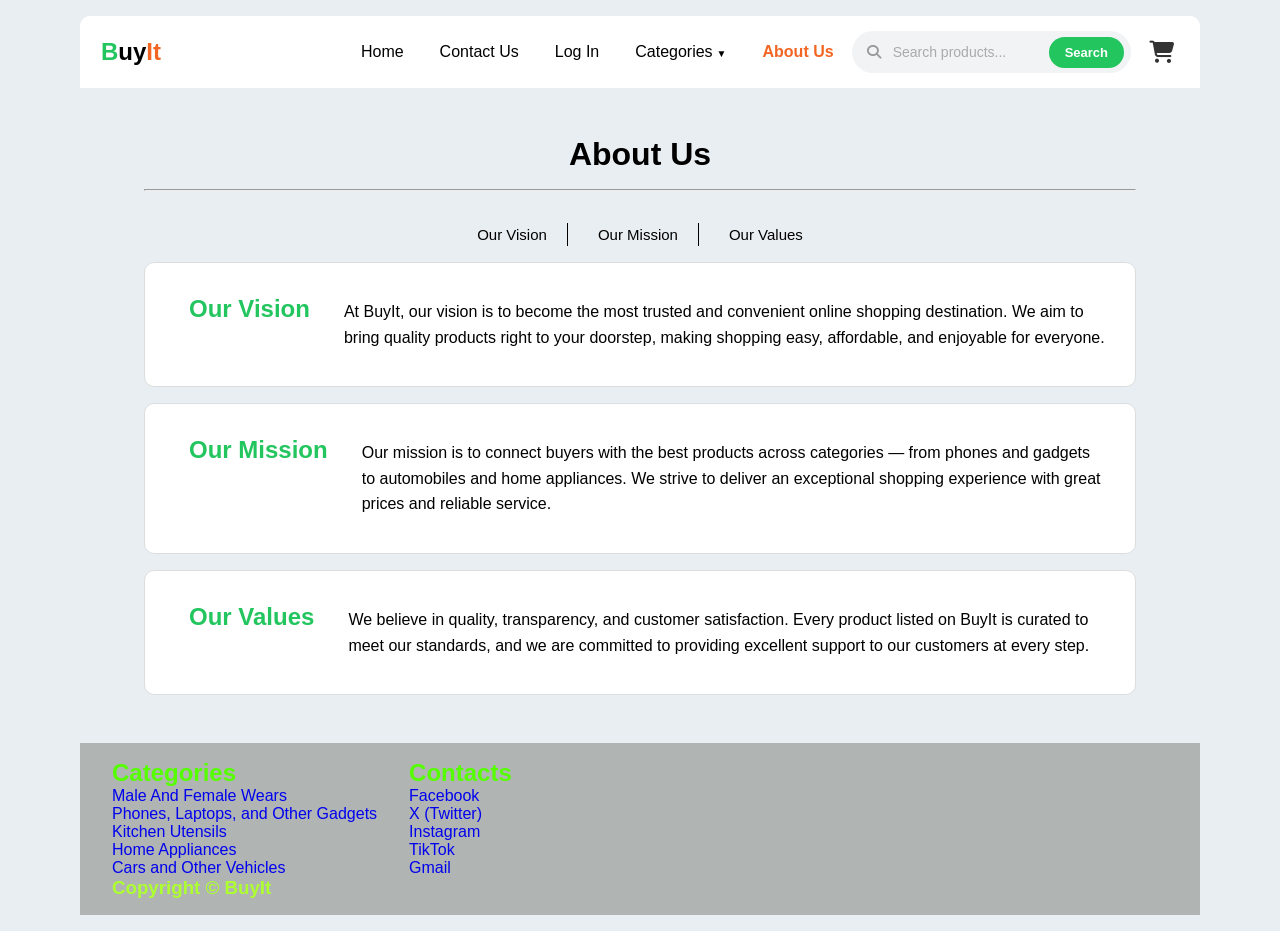
<file: about.html>
<!DOCTYPE html>
<html lang="en">
<head>
    <meta charset="UTF-8">
    <meta name="viewport" content="width=device-width, initial-scale=1.0">
    <title>About Us</title>
    <link rel="stylesheet" href="https://cdnjs.cloudflare.com/ajax/libs/font-awesome/6.7.2/css/all.min.css" integrity="sha512-Evv84Mr4kqVGRNSgIGL/F/aIDqQb7xQ2vcrdIwxfjThSH8CSR7PBEakCr51Ck+w+/U6swU2Im1vVX0SVk9ABhg==" crossorigin="anonymous" referrerpolicy="no-referrer" />
    <link rel="stylesheet" href="./css/stle.css">
    <script src="./js/main.js" defer></script>
</head>
<body>
  <div class="design">
    <header class="site-header">
    <div class="container">
      <div class="logo">Buy<span>It</span></div>

      <button class="menu-toggle" id="menu-toggle">&#9776;</button>

      <nav class="main-nav" id="main-nav">
        <ul>
          <li><a href="index.html">Home</a></li>
          <li><a href="contact.html">Contact Us</a></li>
          <li><a href="login.html">Log In</a></li>
          <li class="has-dropdown">
            <a href="#">Categories<span class="arrow">▼</span></a>
            <ul class="dropdown">
              <li><a href="#">Fresh Produce</a></li>
              <li><a href="#">Meat &amp; Seafood</a></li>
              <li><a href="#">Dairy &amp; Eggs</a></li>
              <li><a href="#">Bakery</a></li>
              <li><a href="#">Beverages</a></li>
              <li><a href="#">Snacks &amp; Confectionery</a></li>
              <li><a href="#">Frozen Foods</a></li>
              <li><a href="#">Canned &amp; Packaged Foods</a></li>
              <li><a href="#">Cereals &amp; Breakfast</a></li>
              <li><a href="#">Condiments &amp; Spices</a></li>
              <li><a href="#">Personal Care &amp; Hygiene</a></li>
              <li><a href="#">Household &amp; Cleaning</a></li>
              <li><a href="#">Baby Products</a></li>
              <li><a href="#">Pet Supplies</a></li>
              <li><a href="#">Health &amp; Wellness</a></li>
              <li><a href="phones.html">Electronics &amp; Gadgets</a></li>
              <li><a href="wears.html">Clothing &amp; Accessories</a></li>
              <li><a href="home_ele.html">Home Appliances</a></li>
              <li><a href="kitchen.html">Kitchen Utensils</a></li>
              <li><a href="#">Stationery &amp; Office</a></li>
              <li><a href="automobile.html">Automotive</a></li>
              <li><a href="#">Sports &amp; Outdoors</a></li>
              <li><a href="#">Toys &amp; Games</a></li>
            </ul>
          </li>
          <li><a href="about.html">About Us</a></li>
        </ul>
      </nav>
      <div class="header-actions">
        <div class="srch">
          <form action="#">
            <i class="fa-solid fa-magnifying-glass search-icon"></i>
            <input type="search" id="search" placeholder="Search products...">
            <button type="submit">Search</button>
          </form>
        </div>
        <a href="cart.html" class="cart-link">
          <i class="fa-solid fa-cart-shopping"></i>
          <span class="cart-badge hidden" id="cart-badge">0</span>
        </a>
      </div>
    </div>
  </header>

  <section class="about-section">
    <h1 class="about_h1">About Us</h1>
    <hr>
    <nav class="about_nav">
      <a href="#vision">Our Vision</a>
      <a href="#mission">Our Mission</a>
      <a href="#values">Our Values</a>
    </nav>

    <div class="about_vision" id="vision">
      <h2>Our Vision</h2>
      <p>At BuyIt, our vision is to become the most trusted and convenient online shopping destination. We aim to bring quality products right to your doorstep, making shopping easy, affordable, and enjoyable for everyone.</p>
    </div>

    <div class="about_vision" id="mission">
      <h2>Our Mission</h2>
      <p>Our mission is to connect buyers with the best products across categories — from phones and gadgets to automobiles and home appliances. We strive to deliver an exceptional shopping experience with great prices and reliable service.</p>
    </div>

    <div class="about_vision" id="values">
      <h2>Our Values</h2>
      <p>We believe in quality, transparency, and customer satisfaction. Every product listed on BuyIt is curated to meet our standards, and we are committed to providing excellent support to our customers at every step.</p>
    </div>
  </section>

  <footer>
    <div class="footer-content">
      <div class="footer_categories">
        <h2>Categories</h2>
        <ul>
          <li><a href="wears.html">Male And Female Wears</a></li>
          <li><a href="phones.html">Phones, Laptops, and Other Gadgets</a></li>
          <li><a href="kitchen.html">Kitchen Utensils</a></li>
          <li><a href="home_ele.html">Home Appliances</a></li>
          <li><a href="automobile.html">Cars and Other Vehicles</a></li>
        </ul>
      </div>
      <div class="footer_contact">
        <h2>Contacts</h2>
        <ul>
          <li><a href="https//www.facebook.com/">Facebook</a></li>
          <li><a href="https//www.x.com">X (Twitter)</a></li>
          <li><a href="https//www.ig.com">Instagram</a></li>
          <li><a href="https//wwww.tiktok.com">TikTok</a></li>
          <li><a href="https//wwww.gmail.com">Gmail</a></li>
        </ul>
      </div>
    </div>
    <h3>Copyright &copy; BuyIt</h3>
  </footer>
  </div>
</body>
</html>
</file>
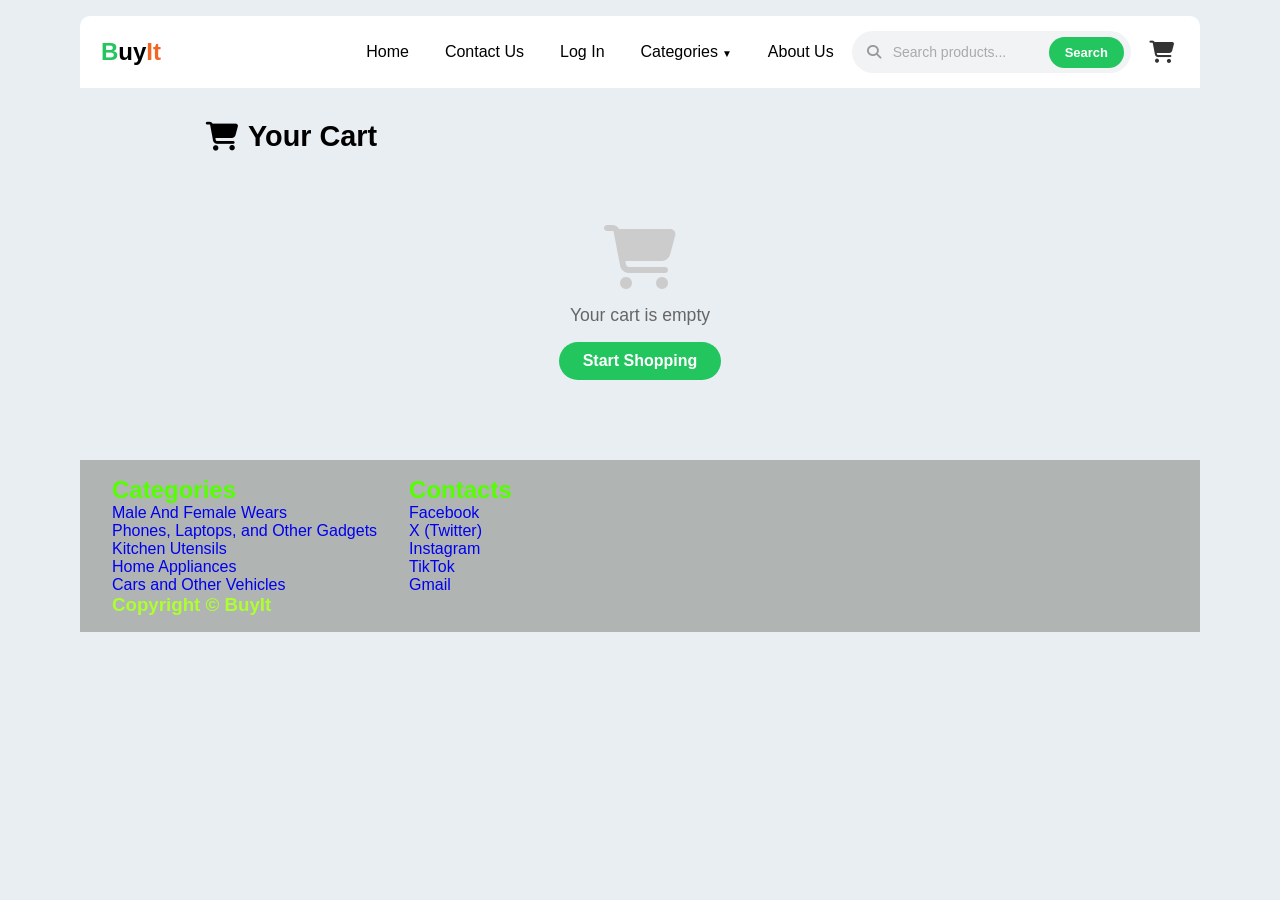
<file: cart.html>
<!DOCTYPE html>
<html lang="en">
<head>
    <meta charset="UTF-8">
    <meta name="viewport" content="width=device-width, initial-scale=1.0">
    <title>Your Cart - Buy All</title>
    <link rel="stylesheet" href="https://cdnjs.cloudflare.com/ajax/libs/font-awesome/6.7.2/css/all.min.css" integrity="sha512-Evv84Mr4kqVGRNSgIGL/F/aIDqQb7xQ2vcrdIwxfjThSH8CSR7PBEakCr51Ck+w+/U6swU2Im1vVX0SVk9ABhg==" crossorigin="anonymous" referrerpolicy="no-referrer" />
    <link rel="stylesheet" href="./css/stle.css">
    <script src="./js/main.js" defer></script>
</head>
<body>
   <div class="design">
     <header class="site-header">
    <div class="container">
      <div class="logo">Buy<span>It</span></div>

      <button class="menu-toggle" id="menu-toggle">&#9776;</button>

      <nav class="main-nav" id="main-nav">
        <ul>
          <li><a href="index.html">Home</a></li>
          <li><a href="contact.html">Contact Us</a></li>
          <li><a href="login.html">Log In</a></li>
          <li class="has-dropdown">
            <a href="#">Categories<span class="arrow">▼</span></a>
            <ul class="dropdown">
              <li><a href="#">Fresh Produce</a></li>
              <li><a href="#">Meat &amp; Seafood</a></li>
              <li><a href="#">Dairy &amp; Eggs</a></li>
              <li><a href="#">Bakery</a></li>
              <li><a href="#">Beverages</a></li>
              <li><a href="#">Snacks &amp; Confectionery</a></li>
              <li><a href="#">Frozen Foods</a></li>
              <li><a href="#">Canned &amp; Packaged Foods</a></li>
              <li><a href="#">Cereals &amp; Breakfast</a></li>
              <li><a href="#">Condiments &amp; Spices</a></li>
              <li><a href="#">Personal Care &amp; Hygiene</a></li>
              <li><a href="#">Household &amp; Cleaning</a></li>
              <li><a href="#">Baby Products</a></li>
              <li><a href="#">Pet Supplies</a></li>
              <li><a href="#">Health &amp; Wellness</a></li>
              <li><a href="phones.html">Electronics &amp; Gadgets</a></li>
              <li><a href="wears.html">Clothing &amp; Accessories</a></li>
              <li><a href="home_ele.html">Home Appliances</a></li>
              <li><a href="kitchen.html">Kitchen Utensils</a></li>
              <li><a href="#">Stationery &amp; Office</a></li>
              <li><a href="automobile.html">Automotive</a></li>
              <li><a href="#">Sports &amp; Outdoors</a></li>
              <li><a href="#">Toys &amp; Games</a></li>
            </ul>
          </li>
          <li><a href="about.html">About Us</a></li>
        </ul>
      </nav>
      <div class="header-actions">
        <div class="srch">
          <form action="#">
            <i class="fa-solid fa-magnifying-glass search-icon"></i>
            <input type="search" id="search" placeholder="Search products...">
            <button type="submit">Search</button>
          </form>
        </div>
        <a href="cart.html" class="cart-link">
          <i class="fa-solid fa-cart-shopping"></i>
          <span class="cart-badge hidden" id="cart-badge">0</span>
        </a>
      </div>
    </div>
  </header>

  <div class="cart-container">
    <h1><i class="fa-solid fa-cart-shopping"></i> Your Cart</h1>

    <div id="cart-empty" class="cart-empty" style="display:none;">
      <i class="fa-solid fa-cart-shopping"></i>
      <p>Your cart is empty</p>
      <a href="INDEX.HTML">Start Shopping</a>
    </div>

    <div id="cart-items" class="cart-items" style="display:none;"></div>

    <div id="cart-summary" class="cart-summary" style="display:none;">
      <div class="cart-summary-row">
        <span>Items</span>
        <span id="cart-count">0</span>
      </div>
      <div class="cart-summary-row total">
        <span>Total</span>
        <span id="cart-total">#0</span>
      </div>
      <button class="checkout-btn" id="checkout-btn">
        <i class="fa-solid fa-lock"></i> Proceed to Checkout
      </button>
    </div>
  </div>

  <footer>
    <div class="footer-content">
      <div class="footer_categories">
        <h2>Categories</h2>
        <ul>
          <li><a href="wears.html">Male And Female Wears</a></li>
          <li><a href="phones.html">Phones, Laptops, and Other Gadgets</a></li>
          <li><a href="kitchen.html">Kitchen Utensils</a></li>
          <li><a href="home_ele.html">Home Appliances</a></li>
          <li><a href="automobile.html">Cars and Other Vehicles</a></li>
        </ul>
      </div>
      <div class="footer_contact">
        <h2>Contacts</h2>
        <ul>
          <li><a href="https://www.facebook.com/">Facebook</a></li>
          <li><a href="https://www.x.com">X (Twitter)</a></li>
          <li><a href="https://www.instagram.com">Instagram</a></li>
          <li><a href="https://www.tiktok.com">TikTok</a></li>
          <li><a href="https://www.gmail.com">Gmail</a></li>
        </ul>
      </div>
    </div>
    <h3>Copyright &copy; BuyIt</h3>
  </footer>
  </div>
</body>
</html>
</file>
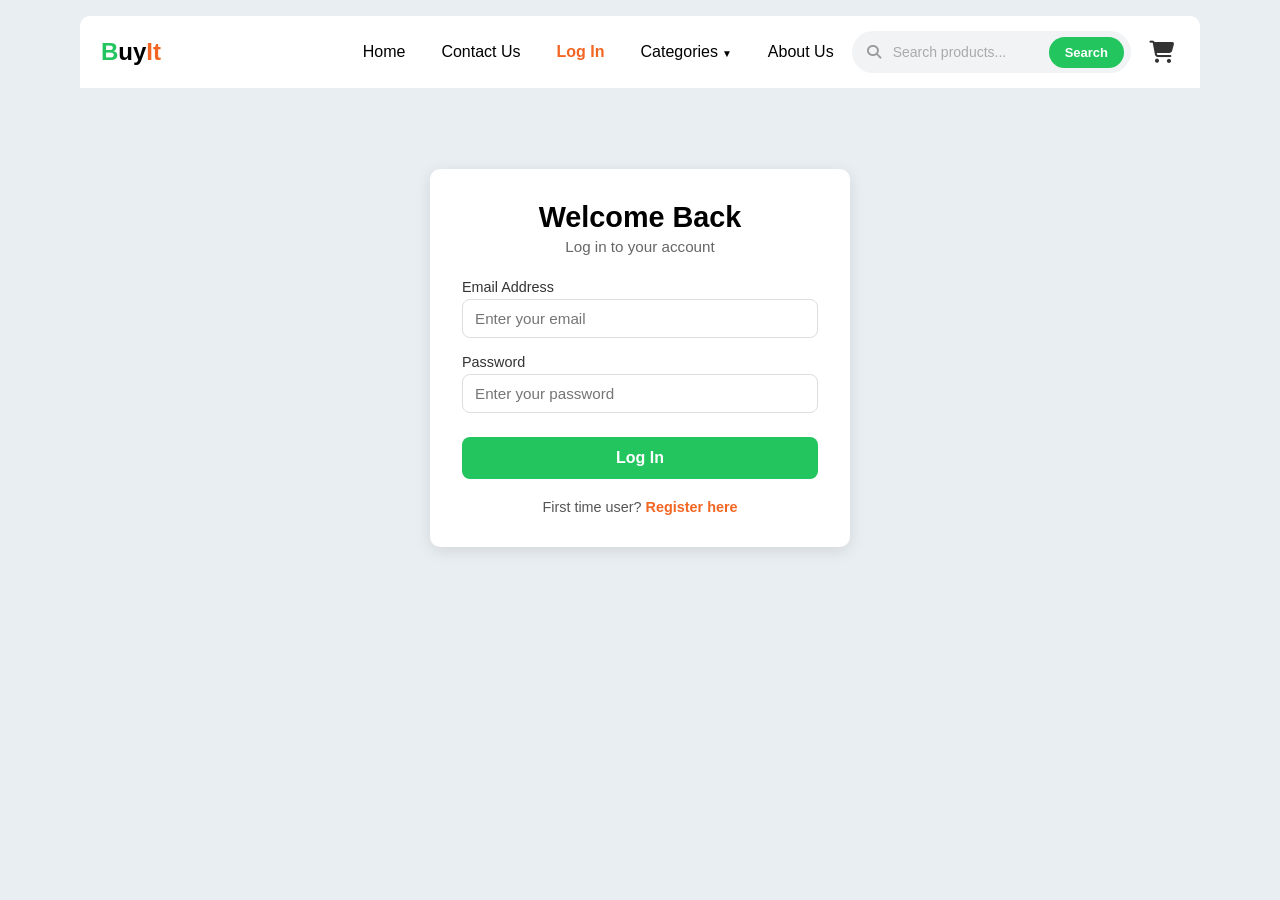
<file: login.html>
<!DOCTYPE html>
<html lang="en">
<head>
    <meta charset="UTF-8">
    <meta name="viewport" content="width=device-width, initial-scale=1.0">
    <title>Login - Buy All</title>
    <link rel="stylesheet" href="https://cdnjs.cloudflare.com/ajax/libs/font-awesome/6.7.2/css/all.min.css" integrity="sha512-Evv84Mr4kqVGRNSgIGL/F/aIDqQb7xQ2vcrdIwxfjThSH8CSR7PBEakCr51Ck+w+/U6swU2Im1vVX0SVk9ABhg==" crossorigin="anonymous" referrerpolicy="no-referrer" />
    <link rel="stylesheet" href="./css/stle.css">
    <script src="./js/main.js" defer></script>
</head>
<body>   
     <div class="design">
 <header class="site-header">
    <div class="container">
       
 <div class="logo">Buy<span>It</span></div>

      <button class="menu-toggle" id="menu-toggle">&#9776;</button>
      <nav class="main-nav" id="main-nav">
        <ul>
          <li><a href="index.html">Home</a></li>
           <li><a href="contact.html">Contact Us</a></li>
              <li><a href="login.html">Log In</a></li>
          </li>
          <li class="has-dropdown">
            <a href="#">Categories<span class="arrow">▼</span></a>
            <ul class="dropdown">
              <li><a href="#">Fresh Produce</a></li>
              <li><a href="#">Meat &amp; Seafood</a></li>
              <li><a href="#">Dairy &amp; Eggs</a></li>
              <li><a href="#">Bakery</a></li>
              <li><a href="#">Beverages</a></li>
              <li><a href="#">Snacks &amp; Confectionery</a></li>
              <li><a href="#">Frozen Foods</a></li>
              <li><a href="#">Canned &amp; Packaged Foods</a></li>
              <li><a href="#">Cereals &amp; Breakfast</a></li>
              <li><a href="#">Condiments &amp; Spices</a></li>
              <li><a href="#">Personal Care &amp; Hygiene</a></li>
              <li><a href="#">Household &amp; Cleaning</a></li>
              <li><a href="#">Baby Products</a></li>
              <li><a href="#">Pet Supplies</a></li>
              <li><a href="#">Health &amp; Wellness</a></li>
              <li><a href="phones.html">Electronics &amp; Gadgets</a></li>
              <li><a href="wears.html">Clothing &amp; Accessories</a></li>
              <li><a href="home_ele.html">Home Appliances</a></li>
              <li><a href="kitchen.html">Kitchen Utensils</a></li>
              <li><a href="#">Stationery &amp; Office</a></li>
              <li><a href="automobile.html">Automotive</a></li>
              <li><a href="#">Sports &amp; Outdoors</a></li>
              <li><a href="#">Toys &amp; Games</a></li>
            </ul>
          </li>
          <li><a href="about.html">About Us</a></li>
        </ul>
      </nav>
      <div class="header-actions">
        <div class="srch">
          <form action="#">
            <i class="fa-solid fa-magnifying-glass search-icon"></i>
            <input type="search" id="search" placeholder="Search products...">
            <button type="submit">Search</button>
          </form>
        </div>
        <a href="cart.html" class="cart-link">
          <i class="fa-solid fa-cart-shopping"></i>
          <span class="cart-badge hidden" id="cart-badge">0</span>
        </a>
      </div>
    </div>
  </header>

    <div class="auth-container">
      <div class="auth-form">
        <h1 class="auth-title">Welcome Back</h1>
        <p class="auth-subtitle">Log in to your account</p>

        <form action="#" method="post">
          <div class="form-group">
            <label for="email">Email Address</label>
            <input type="email" id="email" name="email" placeholder="Enter your email" required>
          </div>

          <div class="form-group">
            <label for="password">Password</label>
            <input type="password" id="password" name="password" placeholder="Enter your password" required>
          </div>

          <button type="submit" class="auth-btn">Log In</button>
        </form>

        <p class="auth-switch">
          First time user? <a href="register.html">Register here</a>
        </p>
      </div>
    </div>

   </div>
</body>
</html>
</file>
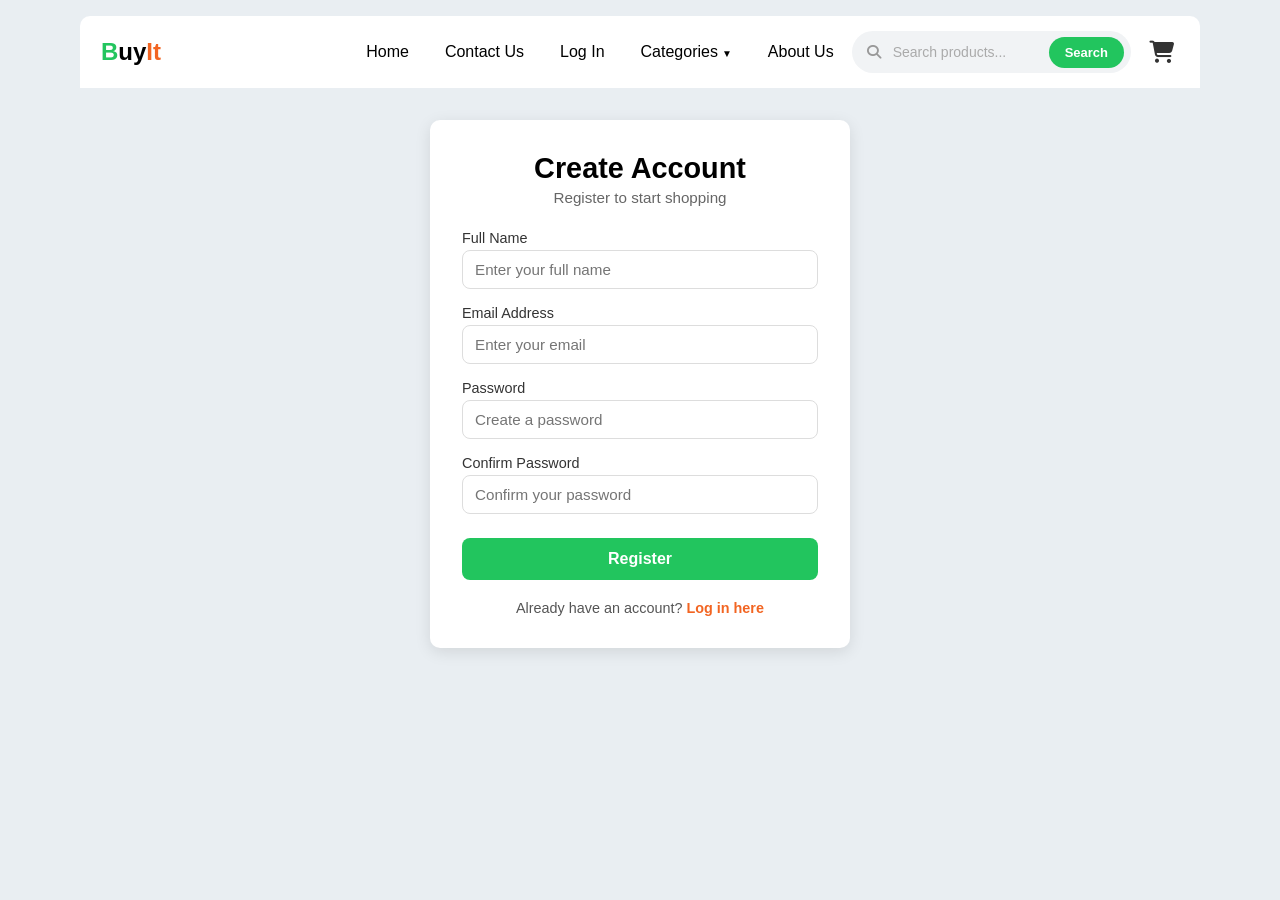
<file: register.html>
<!DOCTYPE html>
<html lang="en">
<head>
    <meta charset="UTF-8">
    <meta name="viewport" content="width=device-width, initial-scale=1.0">
    <title>Register - Buy All</title>
    <link rel="stylesheet" href="https://cdnjs.cloudflare.com/ajax/libs/font-awesome/6.7.2/css/all.min.css" integrity="sha512-Evv84Mr4kqVGRNSgIGL/F/aIDqQb7xQ2vcrdIwxfjThSH8CSR7PBEakCr51Ck+w+/U6swU2Im1vVX0SVk9ABhg==" crossorigin="anonymous" referrerpolicy="no-referrer" />
    <link rel="stylesheet" href="./css/stle.css">
    <script src="./js/main.js" defer></script>
</head>
<body>   
     <div class="design">
 <header class="site-header">
    <div class="container">
        <div class="logo">Buy<span>It</span></div>

      <button class="menu-toggle" id="menu-toggle">&#9776;</button>

      <nav class="main-nav" id="main-nav">
        <ul>
          <li><a href="index.html">Home</a></li>
           <li><a href="contact.html">Contact Us</a></li>
              <li><a href="login.html">Log In</a></li>
          </li>
          <li class="has-dropdown">
            <a href="#">Categories<span class="arrow">▼</span></a>
            <ul class="dropdown">
              <li><a href="#">Fresh Produce</a></li>
              <li><a href="#">Meat &amp; Seafood</a></li>
              <li><a href="#">Dairy &amp; Eggs</a></li>
              <li><a href="#">Bakery</a></li>
              <li><a href="#">Beverages</a></li>
              <li><a href="#">Snacks &amp; Confectionery</a></li>
              <li><a href="#">Frozen Foods</a></li>
              <li><a href="#">Canned &amp; Packaged Foods</a></li>
              <li><a href="#">Cereals &amp; Breakfast</a></li>
              <li><a href="#">Condiments &amp; Spices</a></li>
              <li><a href="#">Personal Care &amp; Hygiene</a></li>
              <li><a href="#">Household &amp; Cleaning</a></li>
              <li><a href="#">Baby Products</a></li>
              <li><a href="#">Pet Supplies</a></li>
              <li><a href="#">Health &amp; Wellness</a></li>
              <li><a href="phones.html">Electronics &amp; Gadgets</a></li>
              <li><a href="wears.html">Clothing &amp; Accessories</a></li>
              <li><a href="home_ele.html">Home Appliances</a></li>
              <li><a href="kitchen.html">Kitchen Utensils</a></li>
              <li><a href="#">Stationery &amp; Office</a></li>
              <li><a href="automobile.html">Automotive</a></li>
              <li><a href="#">Sports &amp; Outdoors</a></li>
              <li><a href="#">Toys &amp; Games</a></li>
            </ul>
          </li>
          <li><a href="about.html">About Us</a></li>
        </ul>
      </nav>
      <div class="header-actions">
        <div class="srch">
          <form action="#">
            <i class="fa-solid fa-magnifying-glass search-icon"></i>
            <input type="search" id="search" placeholder="Search products...">
            <button type="submit">Search</button>
          </form>
        </div>
        <a href="cart.html" class="cart-link">
          <i class="fa-solid fa-cart-shopping"></i>
          <span class="cart-badge hidden" id="cart-badge">0</span>
        </a>
      </div>
    </div>
  </header>

    <div class="auth-container">
      <div class="auth-form">
        <h1 class="auth-title">Create Account</h1>
        <p class="auth-subtitle">Register to start shopping</p>

        <form action="#" method="post">
          <div class="form-group">
            <label for="fullname">Full Name</label>
            <input type="text" id="fullname" name="fullname" placeholder="Enter your full name" required>
          </div>

          <div class="form-group">
            <label for="email">Email Address</label>
            <input type="email" id="email" name="email" placeholder="Enter your email" required>
          </div>

          <div class="form-group">
            <label for="password">Password</label>
            <input type="password" id="password" name="password" placeholder="Create a password" required>
          </div>

          <div class="form-group">
            <label for="confirm-password">Confirm Password</label>
            <input type="password" id="confirm-password" name="confirm-password" placeholder="Confirm your password" required>
          </div>

          <button type="submit" class="auth-btn">Register</button>
        </form>

        <p class="auth-switch">
          Already have an account? <a href="login.html">Log in here</a>
        </p>
      </div>
    </div>

   </div>
</body>
</html>
</file>
<file: css/stle.css>
*{
    padding: 0;
    margin: 0;
    font-family: sans-serif;
    box-sizing: border-box;
}
html, body {
    overflow-x: hidden;
}
body{
  background: #E9EEF2;
  align-items: center;
  justify-content: center;
  display: flex;
  
 } 
 .design{
  box-shadow: #737881;
  border-radius: 15px;
  width: 90%;
  padding-top: 0%;
  padding: 1rem;
  
 } 
.logo h2{
    display: inline;
    font-weight: 600;
    padding: 0.75rem 1.5rem;
    border: none;
    border-radius: 1rem;
    color: black;
    background-color: linear-gradient( to right, #34d399, #059669);
    box-shadow: 0 10px 15px -3px rgba(16, 185, 129, 0.4);
    cursor: pointer;
    transition: 0.5s ease-in-out;
}
.logo h2::first-letter{
    color: rgb(238, 14, 14) !important;
}
.logo h2:hover{
    background: linear-gradient(to right, #22c55e, #047857);
    color: aqua;
    transform: scale(1.05);
}

/* copied header practice */

.site-header {
  background-color: #fff;
  padding: 15px 0;
  border-radius: 10px;
  border-bottom-right-radius: 0;
  border-bottom-left-radius: 0%;
  color: white;
}

.container {
  display: flex;
  justify-content: space-between;
  align-items: center;
  max-width: 1200px;
  margin: auto;
  padding: 0 20px;
}

.logo {
  color: #000;
  font-size: 24px;
  font-weight: bold;
  padding: 0 1px;
  white-space: nowrap;
}
/*
  @keyframes bounce {
    0%, 100% { top: 5%; }
    20% { top: 20px; }
    60% { left: 10%; }
    70% { top: 0%; }
    80% { right: 0%; }
  }
*/

.logo span {
  color: #f26522;
}
.logo::first-letter{
  color: #22c55e;
}
.logo:hover{

}

/* Hamburger Button */
.menu-toggle {
  display: none;
  font-size: 28px;
  background: none;
  border: none;
  color: #000;
  cursor: pointer;
}

/* Main Navigation */
.main-nav {
  background-color: #fff;
  display: flex;
  justify-content: flex-end;
  flex: 1;
}

.main-nav ul {
  list-style: none;
  display: flex;
  margin: 0;
  padding: 0 ;
  flex-wrap: wrap;
}

.main-nav li {
  position: relative;
  margin-left: 20px;
}

.main-nav a {
  color: #000;
  text-decoration: none;
  font-weight: 500;
  padding: 8px;
  display: block;
}

.main-nav a:hover {
  color: #f26522;
  animation: blink 4s ease-in-out;
}


/* Dropdown */
.has-dropdown > a {
  cursor: pointer;
}

.has-dropdown .arrow {
  font-size: 10px;
  margin-left: 4px;
  transition: transform 0.3s ease;
  display: inline-block;
}

.has-dropdown.open .arrow {
  transform: rotate(180deg);
}

.has-dropdown .dropdown {
  display: none;
  position: absolute;
  top: 35px;
  right: 0;
  background: #2a2a2e;
  list-style: none;
  padding: 10px 0;
  min-width: 220px;
  max-height: 400px;
  overflow-y: auto;
  border-radius: 8px;
  z-index: 1000;
  box-shadow: 0 8px 24px rgba(0,0,0,0.25);
}

.has-dropdown.open .dropdown {
  display: block;
}

.has-dropdown .dropdown li {
  padding: 0;
}

.has-dropdown .dropdown li a {
  display: block;
  padding: 8px 20px;
  color: #fff;
  text-decoration: none;
  font-size: 14px;
  transition: background-color 0.2s ease;
}

.has-dropdown .dropdown li a:hover {
  background-color: #3d3d42;
  color: #f26522;
}

/* Header actions: search + cart */
.header-actions {
  display: flex;
  align-items: center;
  gap: 12px;
  margin-left: 10px;
}

.srch {
  display: flex;
  align-items: center;
}

.srch form {
  display: flex;
  align-items: center;
  background: #f1f3f5;
  border-radius: 50px;
  padding: 4px 6px;
  border: 1px solid transparent;
  transition: border-color 0.3s ease, box-shadow 0.3s ease;
}

.srch form:focus-within {
  border-color: #22c55e;
  box-shadow: 0 0 0 3px rgba(34, 197, 94, 0.15);
  background: #fff;
}

.srch .search-icon {
  color: #999;
  font-size: 14px;
  padding: 0 8px;
}

.srch input[type="search"] {
  border: none;
  outline: none;
  background: transparent;
  padding: 8px 4px;
  font-size: 14px;
  width: 160px;
  color: #333;
}

.srch input[type="search"]::placeholder {
  color: #aaa;
}

.srch button {
  background: #22c55e;
  color: #fff;
  border: none;
  border-radius: 50px;
  padding: 8px 16px;
  font-size: 13px;
  font-weight: 600;
  cursor: pointer;
  transition: background-color 0.3s ease;
  white-space: nowrap;
}

.srch button:hover {
  background: #047857;
}

/* Cart icon */
.cart-link {
  position: relative;
  display: flex;
  align-items: center;
  text-decoration: none;
  color: #333;
  font-size: 22px;
  padding: 6px;
  transition: color 0.2s ease;
}

.cart-link:hover {
  color: #f26522;
}

.cart-badge {
  position: absolute;
  top: -4px;
  right: -6px;
  background: #f26522;
  color: #fff;
  font-size: 11px;
  font-weight: 700;
  min-width: 18px;
  height: 18px;
  border-radius: 50%;
  display: flex;
  align-items: center;
  justify-content: center;
  line-height: 1;
}

.cart-badge.hidden {
  display: none;
}
.hero{
    background-image: url(../images/background\ image.png);
    background-position: center;
    background-size: cover;
    min-height: 63vh;
    color: #000;
    width: 100%;
    display: flex;
    flex-direction: column;
    align-items: center;
    justify-content: center;
    padding: 2rem 1rem;
    box-sizing: border-box;
}
.hero h1{
  font-weight: 900;
  font-family: 'Franklin Gothic Medium', 'Arial Narrow', Arial, sans-serif;
  font-size: 25px;
  line-height: 2.5rem;
  text-align: center;
  max-width: 900px;
  width: 100%;
  padding: 0 5%;
  box-sizing: border-box;
}
.hero h2{
    font-weight: 700;
    font-family: cursive;
    font-size: 25px;
    line-height: 2.2rem;
    text-align: center;
    max-width: 900px;
    width: 100%;
    padding: 0.5rem 5%;
    box-sizing: border-box;
}
.shopping{
  display: inline-block;
  text-align: center;
  text-decoration: none;
  background-color:#fff;
  padding: .5rem 1.5rem; 
  border-radius: 10px;
  color: #000;
  transition: 1s ease;
  margin-top: 0.5rem;
} 
.product_section{
    padding-top: 1rem; 
    background: linear-gradient( #efefef);
}
.product_section h1{
  padding-left: 1rem;
  font-weight: 800;
  font-family: Cambria, Cochin, Georgia, Times, 'Times New Roman', serif;
}
.animal_wrapper{
    display: grid;
    grid-template-columns: repeat(auto-fill, minmax(220px, 1fr));
    gap: 1rem;
    width: 100%;
    max-width: 1200px;
    margin: 0 auto;
    padding: 1rem;
    box-sizing: border-box;
}
.animal_wrapper .animal{
    width: 100%;
    padding: .1rem;
    box-sizing: border-box;
}
.animal{
  display: flex;
  flex-direction: column;
   justify-content: center;
  align-items: flex-start;
   background-color: #ffffff;
  border-radius: 10px;
  padding: 1px;
  /* margin-right: 0rem; */
  margin-bottom: 1rem; 
  
}

.animal img{
  width: 100%;
  height: auto;
  padding: .6rem;
  border-radius: 5px;
  background-color: #efefef;
  box-sizing: border-box;
}

.animal h1{
  text-align: left;
  padding-left: 0;
}
.animal a{
  background-color: goldenrod;
  text-decoration: none;
  padding: .1rem;
  border-radius: 10px;
}
.hero img{
  height: auto;
  width: 80px;
  max-width: 100%;
}
.n{
  padding: 2rem 4rem;
}
.n h1{
  padding: 1rem;
  line-height: 30px;
  font-weight: 600;
  font-size: 2rem;
}
.get{
  display: flex;
  justify-content: space-between;
  width: 100%;
  padding-bottom: 4rem;
  gap: 1rem;
  flex-wrap: wrap;
}
.get2, .get3{
  padding-bottom: 1rem;
  display: flex;
  padding: 1rem;

}
.get1{
  display: flex;
  padding: 1rem;
  background: #047857;
  height: 40%;
  border-top-left-radius: 10px;
  border-top-right-radius: 10px;
}
.get1 p{
  color: #E9EEF2;
  display: block;
}
.get2{
  background: #059669;
  height: 30%;
}
.get3{
  background: #34d399;
  height: 30%;
   border-bottom-left-radius: 10px;
  border-bottom-right-radius: 10px;

}
.adress{
  width: 40%;
}
.message{
  background: #fff;
  border-radius: 10px;
  width: 30%;
  min-width: 280px;
  display: flex;
  flex-direction: column;
  justify-content: center;
  align-items: center;
  padding: 1rem 2rem;
  box-sizing: border-box;
}
.message form {
  display: flex;
  flex-direction: column;
  gap: 8px;
  width: 100%;
}
.message input {
  width: 100%;
  padding: 8px;
  box-sizing: border-box;
}
.handles {
  display: flex;
  flex-wrap: wrap;
  justify-content: center;
  gap: 10px;
  padding: 1rem;
}
input{
  border-radius: 5px;
}

footer{
    background-color: #b0b4b3;
    padding: 1rem 2rem;
    color:greenyellow;
    position: relative;
}
.footer-content {
  display: flex;
  gap: 2rem;
  flex-wrap: wrap;
}
footer h2{
    color: rgb(85, 255, 0);
}
.footer_categories ul{
    list-style-type: none;
}
.footer_categories ul li a{
    text-decoration: none;
}
.footer_categories a:hover{
    color: #fff;
}
.footer_contact ul{
    list-style-type: none;
}
.footer_contact ul li a{
    text-decoration: none;
}
.footer_contact a:hover{
    color: #fff;
}

/* Responsive styles moved to end of file */


/* Cart page styles */
.cart-container {
  padding: 2rem 1rem;
  max-width: 900px;
  margin: 0 auto;
}

.cart-container h1 {
  font-size: 1.8rem;
  font-weight: 700;
  margin-bottom: 1.5rem;
  display: flex;
  align-items: center;
  gap: 10px;
}

.cart-empty {
  text-align: center;
  padding: 3rem 1rem;
  color: #666;
}

.cart-empty i {
  font-size: 4rem;
  color: #ccc;
  margin-bottom: 1rem;
  display: block;
}

.cart-empty p {
  font-size: 1.1rem;
  margin-bottom: 1rem;
}

.cart-empty a {
  display: inline-block;
  background: #22c55e;
  color: #fff;
  text-decoration: none;
  padding: 10px 24px;
  border-radius: 50px;
  font-weight: 600;
  transition: background 0.3s ease;
}

.cart-empty a:hover {
  background: #047857;
}

.cart-items {
  display: flex;
  flex-direction: column;
  gap: 12px;
  margin-bottom: 1.5rem;
}

.cart-item {
  display: flex;
  align-items: center;
  gap: 16px;
  background: #fff;
  border-radius: 10px;
  padding: 12px 16px;
  box-shadow: 0 2px 8px rgba(0, 0, 0, 0.06);
}

.cart-item img {
  width: 80px;
  height: 80px;
  object-fit: cover;
  border-radius: 8px;
  background: #f1f3f5;
}

.cart-item-info {
  flex: 1;
}

.cart-item-info h3 {
  font-size: 1rem;
  font-weight: 600;
  margin-bottom: 4px;
}

.cart-item-info p {
  color: #22c55e;
  font-weight: 700;
  font-size: 0.95rem;
}

.cart-item-remove {
  background: none;
  border: none;
  color: #e53e3e;
  font-size: 18px;
  cursor: pointer;
  padding: 8px;
  border-radius: 50%;
  transition: background 0.2s ease;
}

.cart-item-remove:hover {
  background: #fee2e2;
}

.cart-summary {
  background: #fff;
  border-radius: 10px;
  padding: 20px;
  box-shadow: 0 2px 8px rgba(0, 0, 0, 0.06);
}

.cart-summary-row {
  display: flex;
  justify-content: space-between;
  padding: 8px 0;
  font-size: 1rem;
}

.cart-summary-row.total {
  border-top: 2px solid #eee;
  margin-top: 8px;
  padding-top: 12px;
  font-weight: 700;
  font-size: 1.15rem;
}

.checkout-btn {
  display: block;
  width: 100%;
  margin-top: 16px;
  padding: 14px;
  background: #22c55e;
  color: #fff;
  border: none;
  border-radius: 50px;
  font-size: 1rem;
  font-weight: 700;
  cursor: pointer;
  transition: background 0.3s ease;
}

.checkout-btn:hover {
  background: #047857;
}

/* Auth form styles (Login & Register) */
.auth-container {
  display: flex;
  justify-content: center;
  align-items: center;
  min-height: 60vh;
  padding: 2rem 1rem;
}

.auth-form {
  background: #fff;
  border-radius: 10px;
  padding: 2rem;
  width: 100%;
  max-width: 420px;
  box-shadow: 0 4px 16px rgba(0, 0, 0, 0.1);
}

.auth-title {
  font-size: 1.8rem;
  font-weight: 700;
  text-align: center;
  margin-bottom: 0.25rem;
  color: #000;
}

.auth-subtitle {
  text-align: center;
  color: #666;
  margin-bottom: 1.5rem;
  font-size: 0.95rem;
}

.form-group {
  margin-bottom: 1rem;
}

.form-group label {
  display: block;
  margin-bottom: 4px;
  font-weight: 500;
  font-size: 0.9rem;
  color: #333;
}

.form-group input {
  width: 100%;
  padding: 10px 12px;
  border: 1px solid #ddd;
  border-radius: 8px;
  font-size: 0.95rem;
  box-sizing: border-box;
  transition: border-color 0.2s ease;
}

.form-group input:focus {
  outline: none;
  border-color: #22c55e;
}

.auth-btn {
  width: 100%;
  padding: 12px;
  background-color: #22c55e;
  color: #fff;
  border: none;
  border-radius: 8px;
  font-size: 1rem;
  font-weight: 600;
  cursor: pointer;
  transition: background-color 0.3s ease;
  margin-top: 0.5rem;
}

.auth-btn:hover {
  background-color: #047857;
}

.auth-switch {
  text-align: center;
  margin-top: 1.25rem;
  font-size: 0.9rem;
  color: #555;
}

.auth-switch a {
  color: #f26522;
  text-decoration: none;
  font-weight: 600;
}

.auth-switch a:hover {
  text-decoration: underline;
}

/* about us styling */
.about-section {
  padding: 2rem 4rem;
}
.about_h1{
  font-weight: 600;
  text-align: center;
  padding: 1rem 0;
  font-size: 2rem;
}
hr{
  background-color: #1d1d1f;
  margin-bottom: 1rem;
}
.about_nav {
  display: flex;
  justify-content: center;
  padding: 1rem 0;
  gap: 10px;
}
.about_nav a{
  font-size: 15px;
  font-weight: 500;
  text-decoration: none;
  border-right: solid 1px black;
  padding: 3px 20px;
  color: #000;
}
.about_nav a:last-child {
  border-right: none;
}
.about_nav a:hover {
  color: #f26522;
}
.about_vision{
  display: flex;
  align-items: flex-start;
  border: solid #ddd 1px;
  border-radius: 10px;
  padding: 20px;
  margin-bottom: 1rem;
  background-color: #fff;
}
.about_vision h2{
  font-weight: 600;
  padding: 0.75rem 1.5rem;
  border-radius: 1rem;
  white-space: nowrap;
  color: #22c55e;
}
.about_vision p{
  padding: 1rem 10px;
  line-height: 1.6;
}

/* ===== Responsive: Tablet (max-width: 1024px) ===== */
@media (max-width: 1024px) {
  .design {
    width: 95%;
  }
  .container {
    flex-wrap: wrap;
  }
  .n {
    padding: 2rem;
  }
  .about-section {
    padding: 2rem;
  }
}

/* ===== Responsive: Mobile + Small Tablet (max-width: 768px) ===== */
@media (max-width: 768px) {
  /* Header */
  .container {
    flex-wrap: wrap;
  }
  .menu-toggle {
    display: block;
  }
  .main-nav {
    display: none;
    flex-direction: column;
    width: 100%;
    order: 3;
  }
  .main-nav.open {
    display: flex;
  }
  .main-nav ul {
    flex-direction: column;
  }
  .main-nav li {
    margin: 5px 0;
    margin-left: 0;
  }
  .header-actions {
    width: 100%;
    order: 4;
    margin-left: 0;
    padding: 10px 0;
    display: none;
  }
  .main-nav.open ~ .header-actions {
    display: flex;
  }
  .srch {
    flex: 1;
  }
  .srch form {
    width: 100%;
  }
  .srch input[type="search"] {
    flex: 1;
    width: auto;
  }
  .has-dropdown .dropdown {
    position: static;
    background-color: #2a2a2e;
    padding-left: 20px;
  }

  /* Hero */
  .hero {
    min-height: auto;
    padding: 2rem 1rem;
  }
  .hero h1 {
    font-size: 1.2rem;
    line-height: 2rem;
  }
  .hero h2 {
    font-size: 1rem;
    line-height: 1.8rem;
  }

  /* Products */
  .product_section h1 {
    font-size: 1.3rem;
    padding-left: 0.5rem;
  }

  /* Contact page */
  .n {
    padding: 1rem;
  }
  .n h1 {
    font-size: 1.5rem;
  }
  .get {
    flex-direction: column;
  }
  .adress {
    width: 100%;
  }
  .message {
    width: 100%;
    min-width: unset;
    margin-top: 1rem;
  }
  .handles img {
    width: 40px;
    height: 40px;
  }

  /* About page */
  .about-section {
    padding: 1rem;
  }
  .about_h1 {
    font-size: 1.5rem;
  }
  .about_nav {
    flex-wrap: wrap;
  }
  .about_nav a {
    border-right: none;
    padding: 5px 10px;
  }
  .about_vision {
    flex-direction: column;
  }
  .about_vision h2 {
    padding: 0.5rem 0;
  }

  /* Footer */
  footer {
    padding: 1rem;
  }
}

/* ===== Responsive: Small Mobile (max-width: 480px) ===== */
@media (max-width: 480px) {
  .design {
    width: 100%;
    padding: 0.5rem;
    border-radius: 0;
  }
  .hero h1 {
    font-size: 1rem;
    line-height: 1.6rem;
  }
  .hero h2 {
    font-size: 0.85rem;
    line-height: 1.4rem;
  }
  .animal_wrapper {
    grid-template-columns: repeat(auto-fill, minmax(140px, 1fr));
    gap: 0.5rem;
    padding: 0.5rem;
  }
  .animal h1 {
    font-size: 0.9rem;
  }
  .animal p {
    font-size: 0.85rem;
  }
  .animal a {
    font-size: 0.85rem;
  }
  .n h1 {
    font-size: 1.2rem;
  }
  .about_h1 {
    font-size: 1.3rem;
  }
}
</file>
